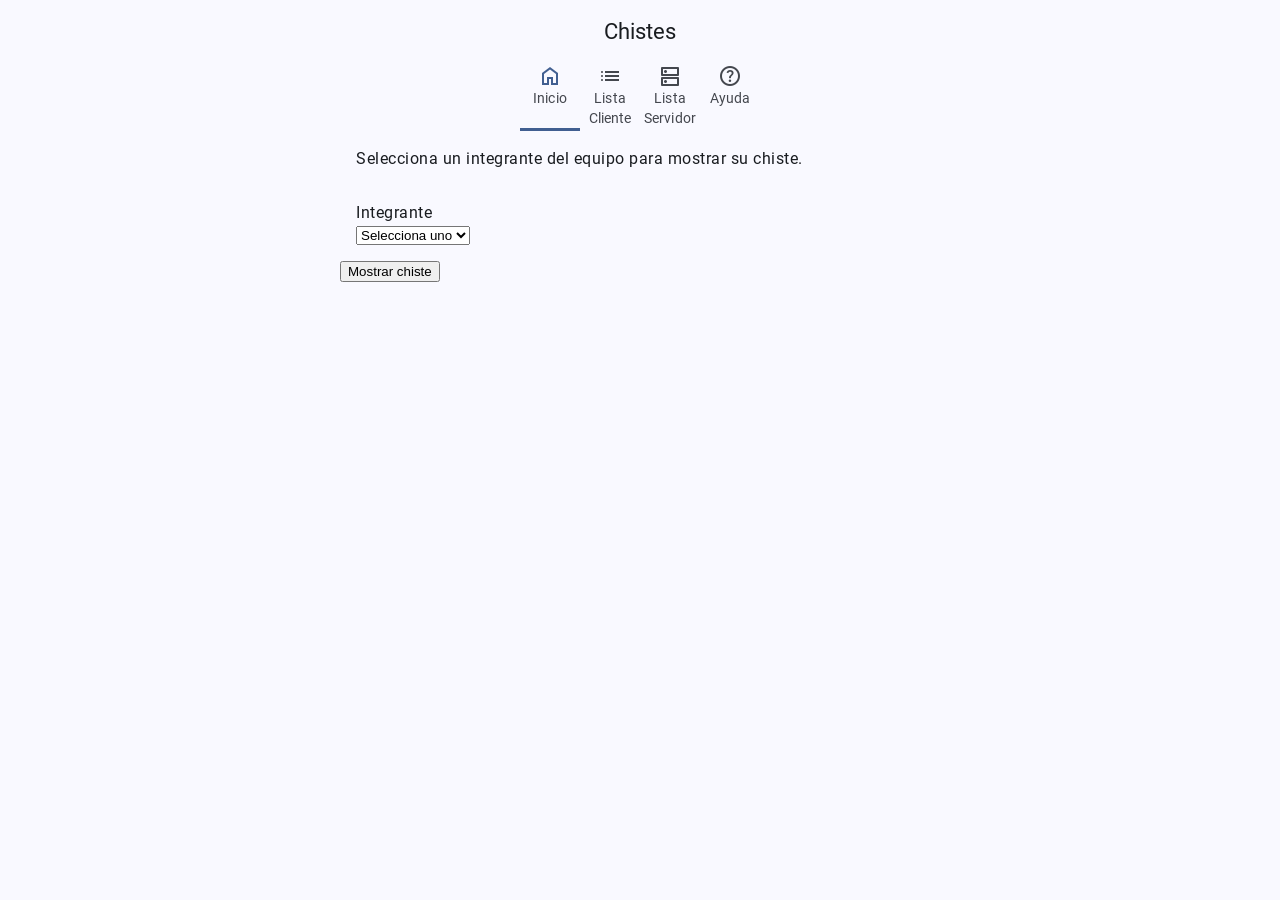
<file: index.html>
<!DOCTYPE html>
<html lang="es" class="light dark">

<head>

 <meta charset="UTF-8">

 <title>Inicio - PWA Renderizado</title>

 <meta name="viewport" content="width=device-width">
 <meta name="theme-color" content="#fffbfe">

 <link rel="icon" sizes="32x32" href="favicon.ico">
 <link rel="manifest" href="site.webmanifest">

 <script src="ungap/custom-elements.js"></script>
 <script type="module" src="js/lib/custom/md-app-bar.js"></script>
 <script type="module" src="js/nav-tab-fixed.js"></script>

 <!-- estilos -->

<link rel="stylesheet" href="css/theme/light.css">
<link rel="stylesheet" href="css/theme/dark.css">

 <link rel="stylesheet" href="css/estilos.css">
 <link rel="stylesheet" href="css/transicion_pestanas.css">
 <link rel="stylesheet" href="css/md-tab.css">
 <link rel="stylesheet" href="css/material-symbols-outlined.css">
 <link rel="stylesheet" href="css/md-list.css">


</head>

<body>

 <!-- APP BAR -->
 <md-app-bar class="centered" adicional="tab">
  <h1>Chistes</h1>
 </md-app-bar>

 <!-- NAVEGACIÓN -->
 <nav-tab-fixed id="tab"></nav-tab-fixed>

 <section>

  <p class="md-body">
   Selecciona un integrante del equipo para mostrar su chiste.
  </p>

  <form id="forma">
   <ul class="md-list">

    <li class="md-two-line">
     <span class="headline">Integrante</span>
     <span class="supporting">
      <select name="integrante" required>
       <option value="">Selecciona uno</option>
       <option value="emiliano">Emiliano</option>
       <option value="irvin">Irvin</option>
       <option value="luis">Luis</option>
       <option value="jesus">Jesus</option>
       <option value="saul">Saul</option>
      </select>
     </span>
    </li>

    <li>
     <button type="submit">Mostrar chiste</button>
    </li>

   </ul>
  </form>

  <!-- RESULTADO -->
  <ul class="md-list" id="resultado"></ul>

 </section>

 <script type="module">

  import { consume } from "./js/lib/consume.js"
  import { enviaFormRecibeJson } from "./js/lib/enviaFormRecibeJson.js"
  import { muestraError } from "./js/lib/muestraError.js"

  const forma = document.getElementById("forma")
  const resultado = document.getElementById("resultado")

  forma.addEventListener("submit", submit)

  async function submit(event) {
   try {
    event.preventDefault()

    const respuesta = await consume(
     enviaFormRecibeJson("php/procesa.php", forma)
    )

    const json = await respuesta.json()

    resultado.innerHTML = `
     <li class="md-two-line">
      <span class="headline">${json.integrante}</span>
      <span class="supporting">${json.chiste}</span>
     </li>
    `

   } catch (error) {
    muestraError(error)
   }
  }

 </script>

</body>
</html>
</file>
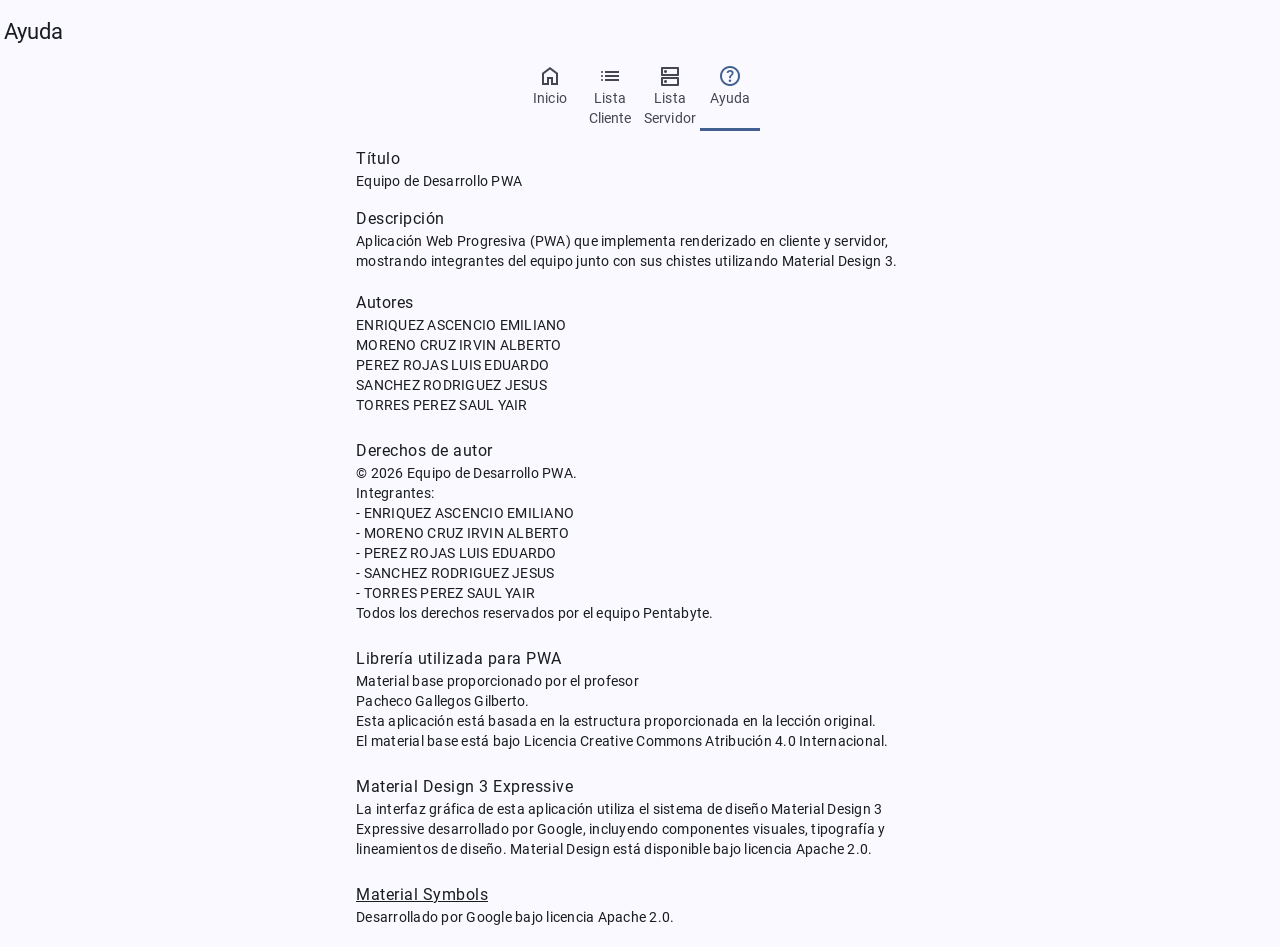
<file: ayuda.html>
<!DOCTYPE html>
<html lang="es" class="light dark">

<head>

 <meta charset="UTF-8">

<title>Ayuda - PWA Renderizado</title>

 <script type="module" src="js/lib/registraServiceWorker.js"></script>

 <meta name="viewport" content="width=device-width">
 <meta name="theme-color" content="#fffbfe">
 <link rel="icon" sizes="32x32" href="favicon.ico">
 <link rel="manifest" href="site.webmanifest">
 <script src="ungap/custom-elements.js"></script>

 <script type="module" src="js/lib/custom/md-app-bar.js"></script>
 <script type="module" src="js/nav-tab-fixed.js"></script>

 <link rel="stylesheet" href="css/estilos.css">
 <link rel="stylesheet" href="css/transicion_pestanas.css">
 <link rel="stylesheet" href="css/md-headline.css">
 <link rel="stylesheet" href="css/md-tab.css">
 <link rel="stylesheet" href="css/material-symbols-outlined.css">
 <link rel="stylesheet" href="css/md-list.css">

</head>

<body>

 <md-app-bar adicional="tab">
  <h1>Ayuda</h1>
 </md-app-bar>

 <nav-tab-fixed id="tab"></nav-tab-fixed>

 <section class="ayuda-completa">

  <ul class="md-list">

   <li class="md-two-line">
    <span class="headline">
     Título
    </span>
    <span class="supporting">
     Equipo de Desarrollo PWA
    </span>
   </li>

   <li class="md-two-line">
    <span class="headline">
     Descripción
    </span>
    <span class="supporting">
Aplicación Web Progresiva (PWA) que implementa renderizado en cliente y servidor,
mostrando integrantes del equipo junto con sus chistes utilizando Material Design 3.    
</span>
   </li>

<li class="md-three-line ayuda-expandida">
  <span class="headline">
    Autores
  </span>
  <span class="supporting">
    ENRIQUEZ ASCENCIO EMILIANO<br>
    MORENO CRUZ IRVIN ALBERTO<br>
    PEREZ ROJAS LUIS EDUARDO<br>
    SANCHEZ RODRIGUEZ JESUS<br>
    TORRES PEREZ SAUL YAIR
  </span>
</li>

<li class="md-three-line ayuda-expandida">
  <span class="headline">
    Derechos de autor
  </span>
  <span class="supporting">
    &copy; 2026 Equipo de Desarrollo PWA.<br>
    Integrantes:<br>
    - ENRIQUEZ ASCENCIO EMILIANO<br>
    - MORENO CRUZ IRVIN ALBERTO<br>
    - PEREZ ROJAS LUIS EDUARDO<br>
    - SANCHEZ RODRIGUEZ JESUS<br>
    - TORRES PEREZ SAUL YAIR<br>
    Todos los derechos reservados por el equipo Pentabyte.
  </span>
</li>

<li class="md-three-line ayuda-expandida">
    <span class="headline">
     Librería utilizada para PWA
    </span>
    <span class="supporting">
     Material base proporcionado por el profesor <br>
     Pacheco Gallegos Gilberto. <br>
     Esta aplicación está basada en la estructura proporcionada en la lección original. <br>
     El material base está bajo Licencia Creative Commons Atribución 4.0 Internacional. <br>
    </span>
   </li>

   <li class="md-three-line">
  <span class="headline">
    Material Design 3 Expressive
  </span>
  <span class="supporting">
    La interfaz gráfica de esta aplicación utiliza el sistema de diseño 
    Material Design 3 Expressive desarrollado por Google, incluyendo 
    componentes visuales, tipografía y lineamientos de diseño.
    Material Design está disponible bajo licencia Apache 2.0. 
  </span>
</li>


   <li>
    <a class="md-three-line" target="_blank" rel="noopener noreferrer"
      href="https://fonts.google.com/icons">
     <span class="headline">
      Material Symbols
     </span>
     <span class="supporting">
      Desarrollado por Google bajo licencia Apache 2.0.
     </span>
    </a>
   </li>

  </ul>

 </section>

 <nav-drw></nav-drw>

</body>

</html>
</file>
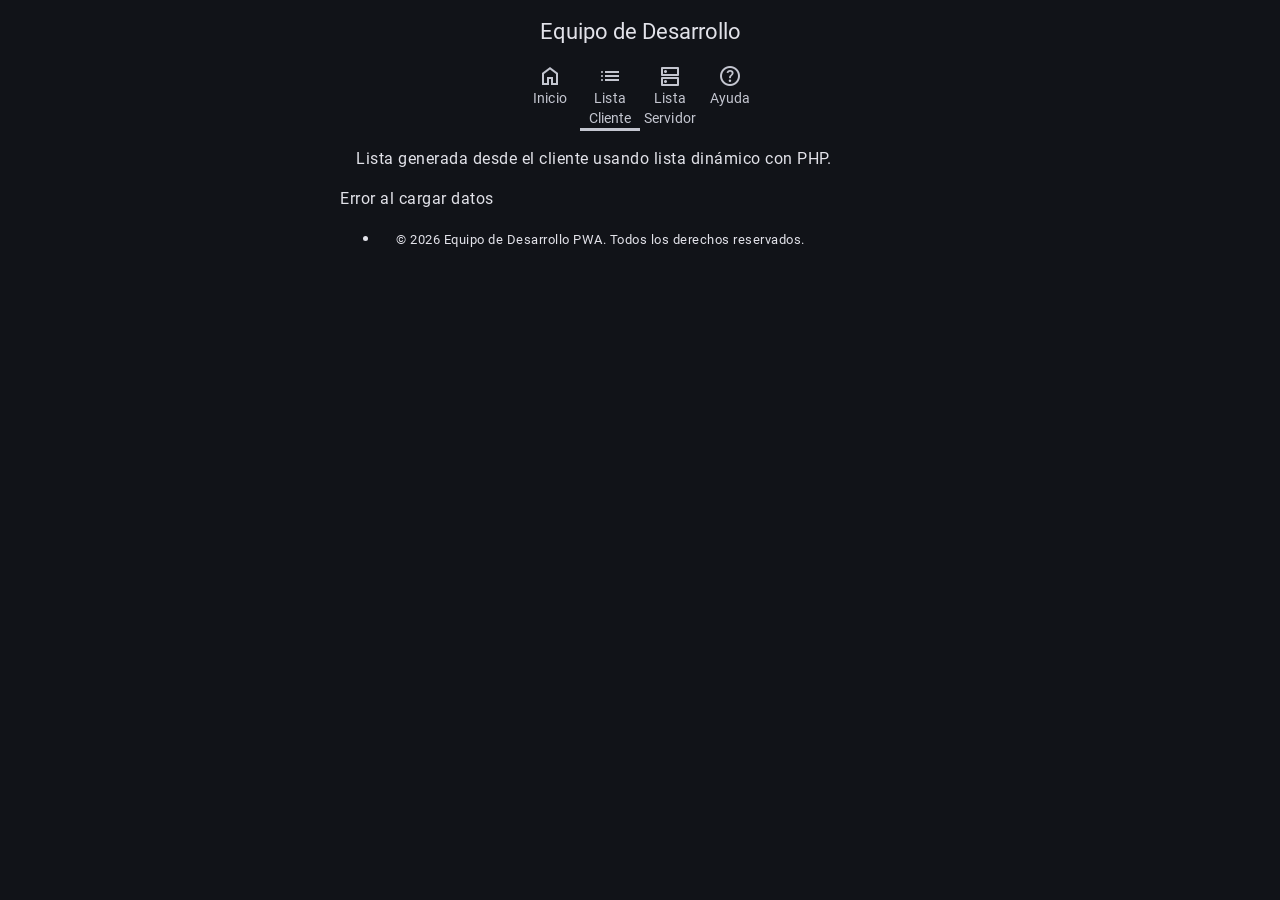
<file: lista.html>
<!DOCTYPE html>
<html lang="es" class="light dark">

<head>

 <meta charset="UTF-8">

 <title>Lista - PWA Renderizado</title>

 <meta name="description" content="PWA del equipo de desarrollo con Material Design 3 Expressive">

 <script type="module" src="js/lib/registraServiceWorker.js"></script>

 <meta name="viewport" content="width=device-width">
 <meta name="theme-color" content="#fffbfe">

 <link rel="icon" sizes="32x32" href="favicon.ico">
 <link rel="manifest" href="site.webmanifest">

 <script src="ungap/custom-elements.js"></script>

 <script type="module" src="js/lib/custom/md-app-bar.js"></script>
 <script type="module" src="js/nav-tab-fixed.js"></script>

<link rel="stylesheet" href="css/theme/light.css">
<link rel="stylesheet" href="css/theme/dark.css">
 <!-- estilos -->
 <link rel="stylesheet" href="css/estilos.css">
 <link rel="stylesheet" href="css/transicion_pestanas.css">
 <link rel="stylesheet" href="css/md-tab.css">
 <link rel="stylesheet" href="css/material-symbols-outlined.css">
 <link rel="stylesheet" href="css/md-list.css">
 <link rel="stylesheet" href="css/theme/light.css">
<link rel="stylesheet" href="css/theme/dark.css">

</head>

<body>

 <md-app-bar class="centered" adicional="tab">
  <h1>Equipo de Desarrollo</h1>
 </md-app-bar>

 <nav-tab-fixed id="tab"></nav-tab-fixed>

 <section>

  <p class="md-body">
   Lista generada desde el cliente usando lista dinámico con PHP.
  </p>

  <ul class="md-list" id="lista">
   <li>Cargando...</li>
  </ul>

  <footer>
   <ul>
    <li>
     <p>
      <small>
       © 2026 Equipo de Desarrollo PWA. Todos los derechos reservados.
      </small>
     </p>
    </li>
   </ul>
  </footer>

 </section>

 <script type="module">

  import { consume } from "./js/lib/consume.js"
  import { recibeJson } from "./js/lib/recibeJson.js"
  import { htmlentities } from "./js/lib/htmlentities.js"

  const lista = document.getElementById("lista")

  descargaDatos()

  async function descargaDatos() {
   try {
    const respuesta = await consume(recibeJson("php/lista.php"))
    const json = await respuesta.json()

    let render = ""

    for (const item of json) {

     const nombre = htmlentities(item.nombre)
     const chiste = htmlentities(item.chiste)

     render += `
      <li class="md-two-line">
       <span class="headline">${nombre}</span>
       <span class="supporting">${chiste}</span>
      </li>
     `
    }

    lista.innerHTML = render

   } catch (error) {
    lista.innerHTML = "<li>Error al cargar datos</li>"
    console.error(error)
   }
  }

 </script>

</body>

</html>
</file>
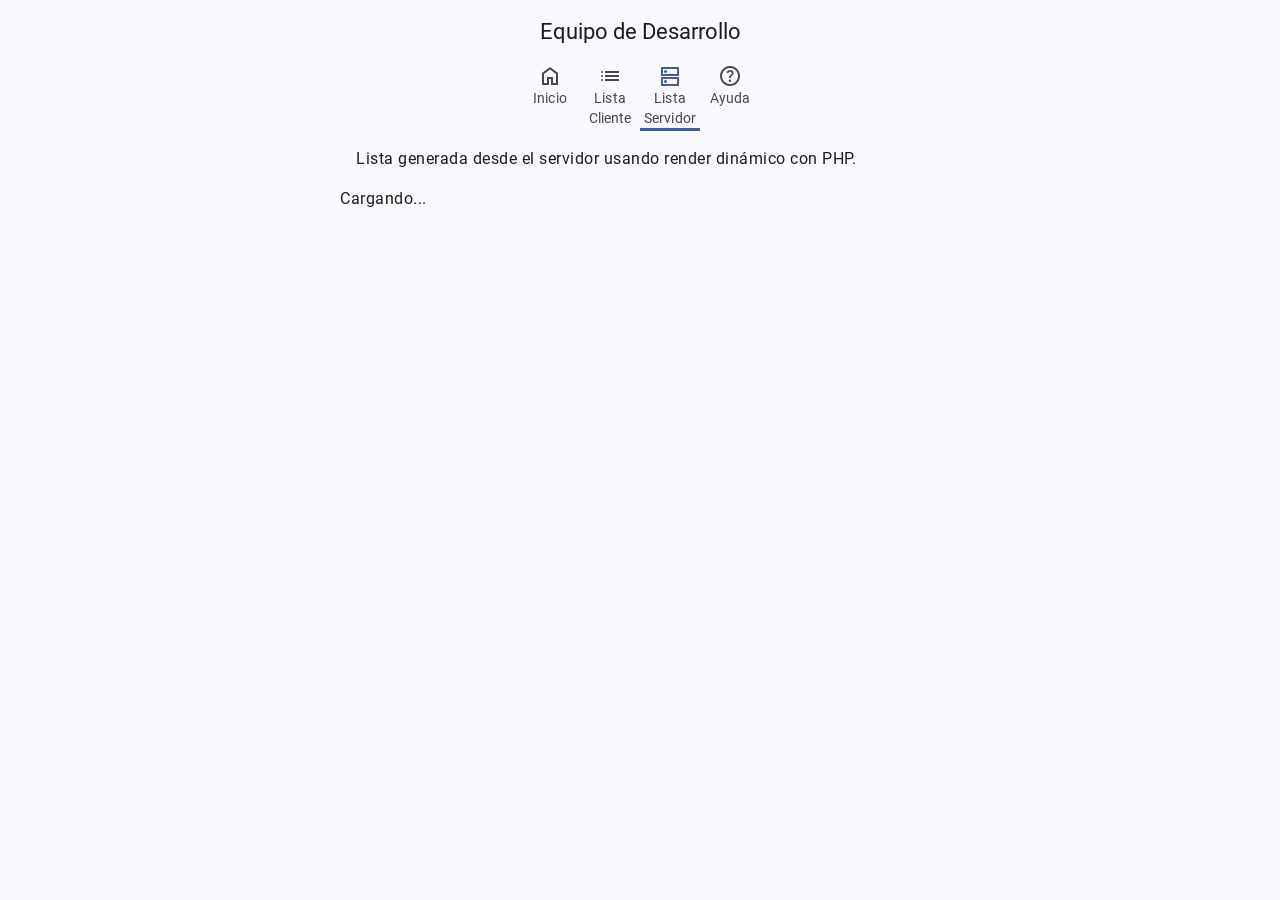
<file: listaserver.html>
<!DOCTYPE html>
<html lang="es" class="light dark">

<head>

 <meta charset="UTF-8">

 <title>Lista Servidor - PWA Renderizado</title>

 <meta name="description" content="PWA del equipo de desarrollo con Material Design 3 Expressive">

 <meta name="viewport" content="width=device-width">
 <meta name="theme-color" content="#fffbfe">

 <link rel="icon" sizes="32x32" href="favicon.ico">
 <link rel="manifest" href="site.webmanifest">

 <script src="ungap/custom-elements.js"></script>

 <script type="module" src="js/lib/custom/md-app-bar.js"></script>
 <script type="module" src="js/nav-tab-fixed.js"></script>

 <link rel="stylesheet" href="css/theme/light.css">
<link rel="stylesheet" href="css/theme/dark.css">

 <link rel="stylesheet" href="css/estilos.css">
 <link rel="stylesheet" href="css/transicion_pestanas.css">
 <link rel="stylesheet" href="css/md-tab.css">
 <link rel="stylesheet" href="css/material-symbols-outlined.css">
 <link rel="stylesheet" href="css/md-list.css">

</head>

<body>

 <md-app-bar class="centered" adicional="tab">
  <h1>Equipo de Desarrollo</h1>
 </md-app-bar>

 <nav-tab-fixed id="tab"></nav-tab-fixed>

 <section>

  <p class="md-body">
   Lista generada desde el servidor usando render dinámico con PHP.
  </p>

  <ul class="md-list" id="lista">
   <li>Cargando...</li>
  </ul>

 </section>

 <script type="module">

import { consume } from "./js/lib/consume.js"
import { recibeJson } from "./js/lib/recibeJson.js"
import { muestraObjeto } from "./js/lib/muestraObjeto.js"

carga()

async function carga() {
 try {
  const respuesta = await consume(recibeJson("php/render.php")) // 🔥 SIN /
  const json = await respuesta.json()

  muestraObjeto(document, json)

 } catch (error) {
  console.error(error)
 }
}

</script>

</body>

</html>
</file>
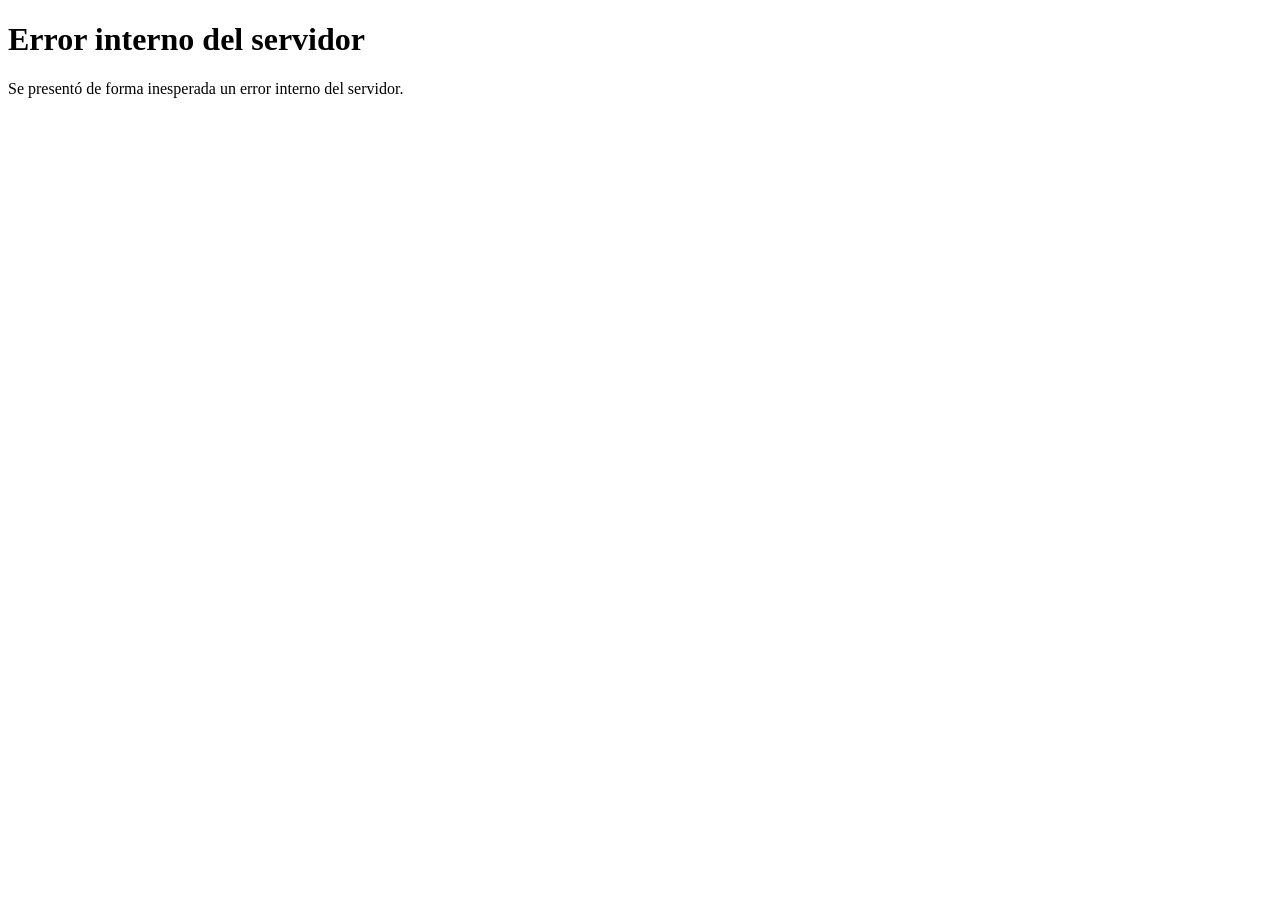
<file: errors/errorinterno.html>
<!DOCTYPE html>
<html lang="es">

<head>

 <meta charset="UTF-8">
 <meta name="viewport" content="width=device-width">

 <title>Error interno del servidor</title>

</head>

<body>

 <h1>Error interno del servidor</h1>

 <p>Se presentó de forma inesperada un error interno del servidor.</p>

</body>

</html>
</file>
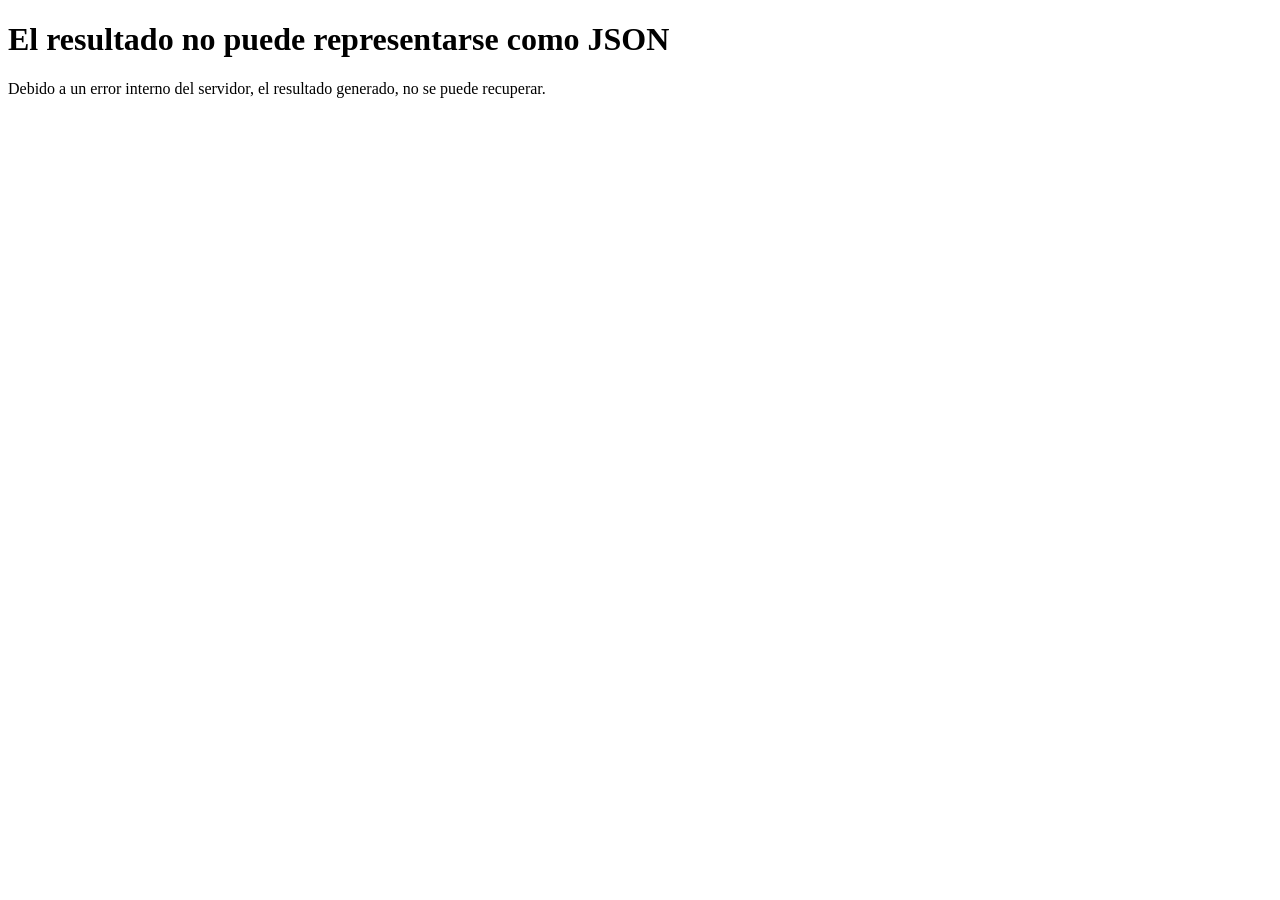
<file: errors/resultadonojson.html>
<!DOCTYPE html>
<html lang="es">

<head>

 <meta charset="UTF-8">
 <meta name="viewport" content="width=device-width">

 <title>El resultado no puede representarse como JSON</title>

</head>

<body>

 <h1>El resultado no puede representarse como JSON</h1>

 <p>
  Debido a un error interno del servidor, el resultado generado, no se puede
  recuperar.
 </p>

</body>

</html>
</file>
<file: css/theme/light.css>
.light {
  --md-sys-color-primary: rgb(65 95 145);
  --md-sys-color-surface-tint: rgb(65 95 145);
  --md-sys-color-on-primary: rgb(255 255 255);
  --md-sys-color-primary-container: rgb(214 227 255);
  --md-sys-color-on-primary-container: rgb(40 71 119);
  --md-sys-color-secondary: rgb(86 95 113);
  --md-sys-color-on-secondary: rgb(255 255 255);
  --md-sys-color-secondary-container: rgb(218 226 249);
  --md-sys-color-on-secondary-container: rgb(62 71 89);
  --md-sys-color-tertiary: rgb(112 85 117);
  --md-sys-color-on-tertiary: rgb(255 255 255);
  --md-sys-color-tertiary-container: rgb(250 216 253);
  --md-sys-color-on-tertiary-container: rgb(87 62 92);
  --md-sys-color-error: rgb(186 26 26);
  --md-sys-color-on-error: rgb(255 255 255);
  --md-sys-color-error-container: rgb(255 218 214);
  --md-sys-color-on-error-container: rgb(147 0 10);
  --md-sys-color-background: rgb(249 249 255);
  --md-sys-color-on-background: rgb(25 28 32);
  --md-sys-color-surface: rgb(249 249 255);
  --md-sys-color-on-surface: rgb(25 28 32);
  --md-sys-color-surface-variant: rgb(224 226 236);
  --md-sys-color-on-surface-variant: rgb(68 71 78);
  --md-sys-color-outline: rgb(116 119 127);
  --md-sys-color-outline-variant: rgb(196 198 208);
  --md-sys-color-shadow: rgb(0 0 0);
  --md-sys-color-scrim: rgb(0 0 0);
  --md-sys-color-inverse-surface: rgb(46 48 54);
  --md-sys-color-inverse-on-surface: rgb(240 240 247);
  --md-sys-color-inverse-primary: rgb(170 199 255);
  --md-sys-color-primary-fixed: rgb(214 227 255);
  --md-sys-color-on-primary-fixed: rgb(0 27 62);
  --md-sys-color-primary-fixed-dim: rgb(170 199 255);
  --md-sys-color-on-primary-fixed-variant: rgb(40 71 119);
  --md-sys-color-secondary-fixed: rgb(218 226 249);
  --md-sys-color-on-secondary-fixed: rgb(19 28 43);
  --md-sys-color-secondary-fixed-dim: rgb(190 198 220);
  --md-sys-color-on-secondary-fixed-variant: rgb(62 71 89);
  --md-sys-color-tertiary-fixed: rgb(250 216 253);
  --md-sys-color-on-tertiary-fixed: rgb(40 19 46);
  --md-sys-color-tertiary-fixed-dim: rgb(221 188 224);
  --md-sys-color-on-tertiary-fixed-variant: rgb(87 62 92);
  --md-sys-color-surface-dim: rgb(217 217 224);
  --md-sys-color-surface-bright: rgb(249 249 255);
  --md-sys-color-surface-container-lowest: rgb(255 255 255);
  --md-sys-color-surface-container-low: rgb(243 243 250);
  --md-sys-color-surface-container: rgb(237 237 244);
  --md-sys-color-surface-container-high: rgb(231 232 238);
  --md-sys-color-surface-container-highest: rgb(226 226 233);
}
</file>
<file: css/theme/dark.css>
.dark {

  --md-sys-color-primary: rgb(#2e3036);
  --md-sys-color-surface-tint: rgb(170 199 255);
  --md-sys-color-on-primary: rgb(10 48 95);
  --md-sys-color-primary-container: rgb(40 71 119);
  --md-sys-color-on-primary-container: rgb(214 227 255);
  --md-sys-color-secondary: rgb(190 198 220);
  --md-sys-color-on-secondary: rgb(40 49 65);
  --md-sys-color-secondary-container: rgb(62 71 89);
  --md-sys-color-on-secondary-container: rgb(218 226 249);
  --md-sys-color-tertiary: rgb(221 188 224);
  --md-sys-color-on-tertiary: rgb(63 40 68);
  --md-sys-color-tertiary-container: rgb(87 62 92);
  --md-sys-color-on-tertiary-container: rgb(250 216 253);
  --md-sys-color-error: rgb(255 180 171);
  --md-sys-color-on-error: rgb(105 0 5);
  --md-sys-color-error-container: rgb(147 0 10);
  --md-sys-color-on-error-container: rgb(255 218 214);
  --md-sys-color-background: rgb(17 19 24);
  --md-sys-color-on-background: rgb(226 226 233);
  --md-sys-color-surface: rgb(17 19 24);
  --md-sys-color-on-surface: rgb(226 226 233);
  --md-sys-color-surface-variant: rgb(68 71 78);
  --md-sys-color-on-surface-variant: rgb(196 198 208);
  --md-sys-color-outline: rgb(142 144 153);
  --md-sys-color-outline-variant: rgb(68 71 78);
  --md-sys-color-shadow: rgb(0 0 0);
  --md-sys-color-scrim: rgb(0 0 0);
  --md-sys-color-inverse-surface: rgb(226 226 233);
  --md-sys-color-inverse-on-surface: rgb(46 48 54);
  --md-sys-color-inverse-primary: rgb(65 95 145);
  --md-sys-color-primary-fixed: rgb(214 227 255);
  --md-sys-color-on-primary-fixed: rgb(0 27 62);
  --md-sys-color-primary-fixed-dim: rgb(170 199 255);
  --md-sys-color-on-primary-fixed-variant: rgb(40 71 119);
  --md-sys-color-secondary-fixed: rgb(218 226 249);
  --md-sys-color-on-secondary-fixed: rgb(19 28 43);
  --md-sys-color-secondary-fixed-dim: rgb(190 198 220);
  --md-sys-color-on-secondary-fixed-variant: rgb(62 71 89);
  --md-sys-color-tertiary-fixed: rgb(250 216 253);
  --md-sys-color-on-tertiary-fixed: rgb(40 19 46);
  --md-sys-color-tertiary-fixed-dim: rgb(221 188 224);
  --md-sys-color-on-tertiary-fixed-variant: rgb(87 62 92);
  --md-sys-color-surface-dim: rgb(17 19 24);
  --md-sys-color-surface-bright: rgb(55 57 62);
  --md-sys-color-surface-container-lowest: rgb(12 14 19);
  --md-sys-color-surface-container-low: rgb(25 28 32);
  --md-sys-color-surface-container: rgb(29 32 36);
  --md-sys-color-surface-container-high: rgb(40 42 47);
  --md-sys-color-surface-container-highest: rgb(51 53 58);
}
</file>
<file: css/estilos.css>
/* Definiciones para Material Design 3  */
@import url(baseline.css);
/* Fonts utilizados */
@import url(roboto.css);

html {
 /* Indica los temas del sistema operativo que son soportados. */
 color-scheme: light dark;
 --tabWidth: 3.75rem;
 --anchoNav: 22.5rem;
}

body>section,
form>section {
 max-width: 600px;
 margin-left: auto;
 margin-right: auto;
}

/* Quita un borde rojo que coloca Firefox. */
:-moz-ui-invalid {
 box-shadow: none;
}

body {
 margin: 0;
 font-family: var(--md-sys-typescale-body-large-font);
 font-weight: var(--md-sys-typescale-body-large-weight);
 font-size: var(--md-sys-typescale-body-large-size);
 font-style: var(--md-sys-typescale-body-large-font-style);
 letter-spacing: var(--md-sys-typescale-body-large-tracking);
 line-height: var(--md-sys-typescale-body-large-line-height);
 text-transform: var(--md-sys-typescale-body-large-text-transform);
 text-decoration: var(--md-sys-typescale-body-large-text-decoration);
 color: var(--md-sys-color-on-background);
 background-color: var(--md-sys-color-background);
 /* Las siguientes líneas Evita los cambios de apariencia al cargar estilos y
 + custom elements, que son conocidos como Flash Of Unstyled Content (fouc). */
 opacity: 0;
 animation-name: fouc;
 animation-fill-mode: forwards;
 animation-duration: 1.5s;
}

@keyframes fouc {
 to {
  opacity: 1;
 }
}

html {
 --Font: -apple-system, BlinkMacSystemFont, roboto, sans-serif;
 --colIntIos: white;
 --colIntIosOnBk: #2acc2a;
 --colIntIosOnBkFc: #1bbb1b;
 --colIntIosOffBk: #dbdbdb;
 --colIntIosOffBkFc: #BDBDBD;
 /* Plain typeface */
 --md-ref-typeface-plain: var(--Font);
 /* Brand typeface */
 --md-ref-typeface-brand: var(--Font);
 --md-sys-typescale-label-large-weight-prominent:
  var(--md-ref-typeface-weight-bold);
 --md-box_shadow_level4:
  0 var(--md-sys-elevation-level4) var(--md-sys-elevation-level4) var(--md-sys-color-shadow);
 --md-box_shadow_level3:
  0 var(--md-sys-elevation-level3) var(--md-sys-elevation-level3) var(--md-sys-color-shadow);
 --md-box_shadow_level2:
  0 var(--md-sys-elevation-level2) var(--md-sys-elevation-level2) var(--md-sys-color-shadow);
 --md-box_shadow_level1:
  0 var(--md-sys-elevation-level1) var(--md-sys-elevation-level1) var(--md-sys-color-shadow);
 --md-box_shadow_level0: none;
 --iconSize: 1.5rem;
 --avatarSize: 2.5rem;
 --imageSize: 3.5rem;
 --videoWidth: 7.125rem;
 --videoHeight: 4rem;
 --scroll-headline-duracion: 2s;
 --md-sys-state-focus-indicator-outer-offset: 0.125rem;
 --md-sys-state-focus-indicator-thickness: 0.1875rem;
 /* Pressed state layer opacity */
 --state-pressed-transparency-percentage: 84%;
 /* Focus state layer opacity */
 --state-focus-transparency-percentage: 88%;
 /* Hover state layer opacity */
 --state-hover-transparency-percentage: 92%;
}

p {
 margin: 1rem;
}

a {
 color: var(--md-sys-color-on-background);
}

@media (prefers-color-scheme: light) {
 html {
  --md-riple-color: #00000020;
 }
}

@media (prefers-color-scheme: dark) {
 html {
  --md-riple-color: #ffffff40;
 }
}

@keyframes md-ripple {

 from {
  background-size: 100%;
 }

 to {
  background-size: 15000%;
 }

}

@keyframes salePorLaIzquierda {
 to {
  translate: -100vw 0;
 }
}

@keyframes entraPorLaDerecha {
 from {
  translate: 100vw 0;
 }
}

@keyframes aparece {
 from {
  opacity: 0;
 }
}

@keyframes desvanece {
 to {
  opacity: 0;
 }
}


/* Ajuste especial para sección Ayuda */
.ayuda-completa .headline {
  white-space: normal;
  overflow: visible;
  text-overflow: unset;
  max-height: none;
}

.ayuda-completa .supporting {
  display: block;
  -webkit-line-clamp: unset;
  line-clamp: unset;
  max-height: none;
  overflow: visible;
}

.ayuda-expandida {
  min-height: auto !important;
  padding-top: 1rem;
  padding-bottom: 1rem;
}

/* Forzar que la sección Ayuda no recorte texto */
.ayuda-completa .md-three-line .supporting,
.ayuda-completa .md-two-line .supporting {
  display: block !important;
  -webkit-line-clamp: unset !important;
  line-clamp: unset !important;
  -webkit-box-orient: unset !important;
  overflow: visible !important;
  text-overflow: unset !important;
  white-space: normal !important;
  max-height: none !important;
}

/* Quitar cualquier límite de altura en Ayuda */
.ayuda-completa .md-three-line,
.ayuda-completa .md-two-line {
  height: auto !important;
  min-height: auto !important;
  max-height: none !important;
  overflow: visible !important;
}
</file>
<file: css/transicion_pestanas.css>
@view-transition {
 navigation: auto;
}

#headline {
 view-transition-name: encabezado;
}

main {
 view-transition-name: contenido;
}

::view-transition-group(encabezado) {
 animation-duration: var(--md-sys-motion-duration-1000);
}

::view-transition-group(contenido) {
 animation-duration: var(--md-sys-motion-duration-1000);
}

html::view-transition-old(encabezado) {
 animation-name: salePorLaIzquierda;
}

html::view-transition-new(encabezado) {
 animation-name: entraPorLaDerecha;
}

html::view-transition-old(contenido) {
 animation-name: salePorLaIzquierda;
}

html::view-transition-new(contenido) {
 animation-duration: var(--md-sys-motion-duration-700);
 animation-name: entraPorLaDerecha;
}
</file>
<file: css/md-tab.css>
.md-tab {
 display: flex;
 background-color: transparent;
 align-items: stretch;
 flex-wrap: nowrap;
 overflow-x: auto;
 position: sticky;
 z-index: 1;
}

.md-tab.fixed {
 justify-content: center;
}

.md-tab.scrollable {
 padding-left: 2rem;
 gap: 1rem;
}

.md-tab.scroll {
 background-color: var(--md-sys-color-surface-container-low);
}

.md-tab a {
 position: relative;
 display: flex;
 flex-direction: column;
 justify-content: start;
 align-items: center;
 color: var(--md-sys-color-on-surface-variant);
 font-family: var(--md-sys-typescale-title-small-font);
 font-weight: var(--md-sys-typescale-title-small-weight);
 font-size: var(--md-sys-typescale-title-small-size);
 font-style: var(--md-sys-typescale-title-small-font-style);
 letter-spacing: var(--md-sys-typescale-title-small-tracking);
 line-height: var(--md-sys-typescale-title-small-line-height);
 text-transform: var(--md-sys-typescale-title-small-text-transform);
 text-decoration: var(--md-sys-typescale-title-small-text-decoration);
 text-align: center;
 box-sizing: border-box;
 border-bottom: 0.1875rem solid var(--md-sys-color-surface);
}

.md-tab.fixed a {
 flex: 0 0 var(--tabWidth);
}

.md-tab.scrollable a {
 flex: 0 0 auto;
}

.md-tab a.active {
 border-bottom-color: var(--md-sys-color-primary);
}

/* state layer */
.md-tab a::after {
 content: "";
 position: absolute;
 z-index: -1;
 top: 0;
 right: 0;
 left: 0;
 bottom: 0;
 background-color: transparent;
}

.md-tab span {
 font-size: var(--iconSize);
 height: var(--iconSize);
 width: var(--iconSize);
 color: var(--md-sys-color-on-surface-variant);
}

.md-tab .active span {
 color: var(--md-sys-color-primary);
}

.md-tab a:hover {
 color: var(--md-sys-color-on-surface);
}

/* state layer */
.md-tab a:hover::after {
 background-color: var(--md-sys-color-on-surface);
 opacity: var(--md-sys-state-hover-state-layer-opacity);
}

.md-tab a.active:hover {
 color: var(--md-sys-color-primary);
}

/* state layer */
.md-tab a.active:hover::after {
 background-color: var(--md-sys-color-primary);
 opacity: var(--md-sys-state-hover-state-layer-opacity);
}

.md-tab a:hover span {
 color: var(--md-sys-color-on-surface);
}

.md-tab a.active:hover span {
 color: var(--md-sys-color-primary);
}

.md-tab a:focus {
 outline: none;
}

/* state layer */
.md-tab a:focus::after {
 background-color: var(--md-sys-color-on-surface);
 opacity: var(--md-sys-state-focus-state-layer-opacity);
}

/* state layer */
.md-tab a.active:focus::after {
 background-color: var(--md-sys-color-primary);
 opacity: var(--md-sys-state-hover-state-layer-opacity);
}

.md-tab a:active {
 background-position: center;
 background-image:
   radial-gradient(circle, var(--md-riple-color) 1%, transparent 1%);
 background-size: 100%;
 animation-name: md-ripple;
 animation-duration: var(--md-sys-motion-duration-500);
}

/* state layer */
.md-tab a:active::after {
 background-color: var(--md-sys-color-on-surface);
 opacity: var(--md-sys-state-pressed-state-layer-opacity);
}

/* state layer */
.md-tab a.active:active::after {
 background-color: var(--md-sys-color-primary);
 opacity: var(--md-sys-state-pressed-state-layer-opacity);
}
</file>
<file: css/material-symbols-outlined.css>
@font-face {
 font-family: 'Material Symbols Outlined';
 font-style: normal;
 src:
  url(../fonts/MaterialSymbolsOutlined[FILL\,GRAD\,opsz\,wght].woff2) format('woff2'),
  url(../fonts/MaterialSymbolsOutlined[FILL\,GRAD\,opsz\,wght].ttf) format('truetype');
}

.material-symbols-outlined {
 font-family: 'Material Symbols Outlined';
 font-weight: normal;
 font-style: normal;
 font-size: 1.5rem;
 width: 1.5rem;
 height: 1.5rem;
 /* Preferred icon size */
 display: inline-block;
 line-height: 1;
 text-transform: none;
 letter-spacing: normal;
 word-wrap: normal;
 white-space: nowrap;
 direction: ltr;
}
</file>
<file: css/md-list.css>
.md-list {
 margin: 0.5rem 0;
 padding: 0;
 list-style-type: none;
}

.md-list .md-one-line,
.md-list .md-two-line,
.md-list .md-three-line {
 position: relative;
 display: flex;
 box-sizing: border-box;
}

/* container */
.md-list .md-one-line::before,
.md-list .md-two-line::before,
.md-list .md-three-line::before {
 content: "";
 position: absolute;
 z-index: -2;
 top: 0;
 right: 0;
 left: 0;
 bottom: 0;
 background-color: var(--md-sys-color-surface);
}

/* state layer */
.md-list .md-one-line::after,
.md-list .md-two-line::after,
.md-list .md-three-line::after {
 content: "";
 position: absolute;
 z-index: -1;
 top: 0;
 right: 0;
 left: 0;
 bottom: 0;
 background-color: transparent;
}

.md-list .md-one-line {
 align-items: center;
 gap: 1rem;
 min-height: 3.5rem;
 padding: 0.5rem 1.5rem 0.5rem 1rem;
}

.md-list .md-one-line.video,
.md-list .md-two-line.video {
 padding: 0.75rem 1.5rem 0.75rem 0;
}

.md-list .md-two-line,
.md-list .md-three-line {
 flex-flow: column;
}

.md-list .md-two-line {
 justify-content: center;
 min-height: 4.5rem;
 padding: 0.5rem 1.5rem 0.5rem 1rem;
}

.md-list .md-two-line.icon,
.md-list .md-two-line.avatar,
.md-list .md-two-line.image,
.md-list .md-two-line.video,
.md-list .md-three-line.icon,
.md-list .md-three-line.avatar,
.md-list .md-three-line.image,
.md-list .md-three-line.video {
 display: grid;
 column-gap: 1rem;
 row-gap: 0;
 grid-template-areas:
  "img headline"
  "img supporting";
}

.md-list .md-two-line.icon,
.md-list .md-two-line.avatar,
.md-list .md-two-line.image,
.md-list .md-two-line.video {
 align-content: center;
 grid-template-rows: 1fr 1fr;
}

.md-list .md-two-line.icon,
.md-list .md-three-line.icon {
 grid-template-columns: var(--iconSize) 1fr;
}

.md-list .md-two-line.avatar,
.md-list .md-three-line.avatar {
 grid-template-columns: var(--avatarSize) 1fr;
}

.md-list .md-two-line.image,
.md-list .md-three-line.image {
 grid-template-columns: var(--imageSize) 1fr;
}

.md-list .md-two-line.video,
.md-list .md-three-line.video {
 grid-template-columns: var(--videoWidth) 1fr;
}

.md-list .md-three-line {
 align-content: flex-start;
 min-height: 5.5rem;
 padding: 0.75rem 1.5rem 0.75rem 1rem;
}

.md-list .md-three-line.video {
 padding: 0.75rem 1.5rem 0.75rem 0;
}

.md-list .md-three-line.icon,
.md-list .md-three-line.avatar,
.md-list .md-three-line.image,
.md-list .md-three-line.video {
 align-content: start;
 grid-template-rows: var(--md-sys-typescale-label-large-line-height) 1fr;
}

/* state layer */
.md-list .md-one-line:hover::after,
.md-list .md-two-line:hover::after,
.md-list .md-three-line:hover::after {
 background-color: var(--md-sys-color-on-surface);
 opacity: var(--md-sys-state-hover-state-layer-opacity);
}

/* state layer */
.md-list a.md-one-line:focus::after,
.md-list a.md-two-line:focus::after,
.md-list a.md-three-line:focus::after,
.md-list a.md-one-line:focus-visible::after,
.md-list a.md-two-line:focus-visible::after,
.md-list a.md-three-line:focus-visible::after {
 background-color: var(--md-sys-color-on-surface);
 opacity: var(--md-sys-state-focus-state-layer-opacity);
}

.md-list a:focus,
.md-list a:focus-visible {
 outline: none;
}

.md-list a:active {
 background-position: center;
 background-image:
  radial-gradient(circle, var(--md-riple-color) 1%, transparent 1%);
 background-size: 100%;
 animation-name: md-ripple;
 animation-duration: var(--md-sys-motion-duration-500);
 box-shadow: var(--md-box_shadow_level0) !important;
}

/* state layer */
.md-list a.md-one-line:active::after,
.md-list a.md-two-line:active::after,
.md-list a.md-three-line:active::after {
 background-color: var(--md-sys-color-on-surface);
 opacity: var(--md-sys-state-pressed-state-layer-opacity);
}

.md-list a.md-two-line,
.md-list a.md-three-line {
 text-decoration: none;
}

.md-list a.md-two-line .headline,
.md-list a.md-three-line .headline {
 text-decoration: underline;
}

.md-list .headline {
 grid-area: headline;
 display: block;
 box-sizing: border-box;
 color: var(--md-sys-color-on-surface);
 font-family: var(--md-sys-typescale-body-large-font);
 font-weight: var(--md-sys-typescale-body-large-weight);
 font-size: var(--md-sys-typescale-body-large-size);
 font-style: var(--md-sys-typescale-body-large-font-style);
 letter-spacing: var(--md-sys-typescale-body-large-tracking);
 line-height: var(--md-sys-typescale-body-large-line-height);
 text-transform: var(--md-sys-typescale-body-large-text-transform);
 text-decoration: var(--md-sys-typescale-body-large-text-decoration);
 max-height: var(--md-sys-typescale-body-large-line-height);
 white-space: nowrap;
 text-overflow: ellipsis;
 overflow: hidden;
}

.md-list .md-two-line.icon .headline,
.md-list .md-two-line.avatar .headline,
.md-list .md-two-line.image .headline,
.md-list .md-two-line.video .headline,
.md-list .md-three-line.icon .headline,
.md-list .md-three-line.avatar .headline,
.md-list .md-three-line.image .headline,
.md-list .md-three-line.video .headline {
 align-self: end;
}

.md-list .supporting {
 grid-area: supporting;
 display: -webkit-box;
 -webkit-box-orient: vertical;
 overflow: hidden;
 box-sizing: border-box;
 align-self: start;
 font-family: var(--md-sys-typescale-body-medium-font);
 font-weight: var(--md-sys-typescale-body-medium-weight);
 font-size: var(--md-sys-typescale-body-medium-size);
 font-style: var(--md-sys-typescale-body-medium-font-style);
 letter-spacing: var(--md-sys-typescale-body-medium-tracking);
 line-height: var(--md-sys-typescale-body-medium-line-height);
 text-transform: var(--md-sys-typescale-body-medium-text-transform);
 text-decoration: var(--md-sys-typescale-body-medium-text-decoration);
}

.md-list .md-two-line .supporting {
 max-height: var(--md-sys-typescale-body-medium-line-height);
 line-clamp: 1;
 -webkit-line-clamp: 1;
}

.md-list .md-three-line .supporting {
 max-height: calc(2 * var(--md-sys-typescale-body-medium-line-height));
 line-clamp: 2;
 -webkit-line-clamp: 2;
}

.md-list .avatar img,
.md-list .avatar label,
.md-list .avatar .material-symbols-outlined:first-child {
 flex-shrink: 0;
 background-color: var(--md-sys-color-primary-container);
 color: var(--md-sys-color-on-primary-container);
 border-radius: 50%;
 width: var(--avatarSize);
 height: var(--avatarSize);
}

.md-list .avatar label {
 display: inline-block;
 font-family: var(--md-sys-typescale-title-medium-font);
 font-weight: var(--md-sys-typescale-title-medium-weight);
 font-size: var(--md-sys-typescale-title-medium-size);
 font-style: var(--md-sys-typescale-title-medium-font-style);
 letter-spacing: var(--md-sys-typescale-title-medium-tracking);
 line-height: var(--md-sys-typescale-title-medium-line-height);
 text-transform: var(--md-sys-typescale-title-medium-text-transform);
 text-decoration: var(--md-sys-typescale-title-medium-text-decoration);
 overflow: hidden;
}

.md-list .avatar .material-symbols-outlined:first-child {
 font-size: var(--avatarSize);
}

.md-list .avatar.md-two-line img,
.md-list .avatar.md-two-line label,
.md-list .avatar.md-two-line .material-symbols-outlined:first-child {
 grid-area: img;
 align-self: center;
}

.md-list .avatar.md-three-line img,
.md-list .avatar.md-three-line label,
.md-list .avatar.md-three-line .material-symbols-outlined:first-child {
 grid-area: img;
 align-self: start;
}

.md-list .icon img,
.md-list .icon .material-symbols-outlined:first-child {
 flex-shrink: 0;
 color: var(--md-sys-color-on-surface-variant);
 width: var(--iconSize);
 height: var(--iconSize);
}

.md-list .icon .material-symbols-outlined:first-child {
 font-size: var(--iconSize);
}

.md-list .icon.md-two-line img,
.md-list .icon.md-two-line .material-symbols-outlined:first-child {
 grid-area: img;
 align-self: center;
}

.md-list .icon.md-three-line img,
.md-list .icon.md-three-line .material-symbols-outlined:first-child {
 grid-area: img;
 align-self: start;
}

.md-list .video img {
 flex-shrink: 0;
 color: var(--md-sys-color-on-surface-variant);
 width: var(--videoWidth);
 height: var(--videoHeight);
}

.md-list .video.md-two-line img {
 grid-area: img;
 align-self: center;
}

.md-list .video.md-three-line img {
 grid-area: img;
 align-self: start;
}

.md-list .image img,
.md-list .image .material-symbols-outlined:first-child {
 flex-shrink: 0;
 color: var(--md-sys-color-on-surface-variant);
 width: var(--imageSize);
 height: var(--imageSize);
}

.md-list .image .material-symbols-outlined:first-child {
 font-size: var(--imageSize);
}

.md-list .image.md-two-line img,
.md-list .image.md-two-line .material-symbols-outlined:first-child {
 grid-area: img;
 align-self: center;
}

.md-list .image.md-three-line img,
.md-list .image.md-three-line .material-symbols-outlined:first-child {
 grid-area: img;
 align-self: start;
}
</file>
<file: css/md-headline.css>
.md-headline {
 box-sizing: border-box;
 margin: 0;
 color: var(--md-sys-color-on-surface);
 background-color: var(--md-sys-color-surface);
 transition-property: color;
 transition-duration: var(--md-sys-motion-duration-1000);
 transition-timing-function: ease-in;
}

.md-headline.scroll-adicional {
 color: var(--md-sys-color-surface-container-low);
 background-color: var(--md-sys-color-surface-container-low);
}

.md-headline.scroll {
 color: var(--md-sys-color-surface);
}

.md-headline.headline-small {
 padding: 0 1rem 1.5rem 1rem;
}

.md-headline.headline-medium {
 padding: 0 1rem 1.75rem 1rem;
}

md-app-bar.centered~.md-headline {
 text-align: center;
}

md-app-bar[headline] h1 {
 opacity: 0;
 transition-property: opacity;
 transition-duration: var(--md-sys-motion-duration-1000);
}

md-app-bar[headline].scroll h1 {
 opacity: 1;
 transition-timing-function: ease-in;
}
</file>
